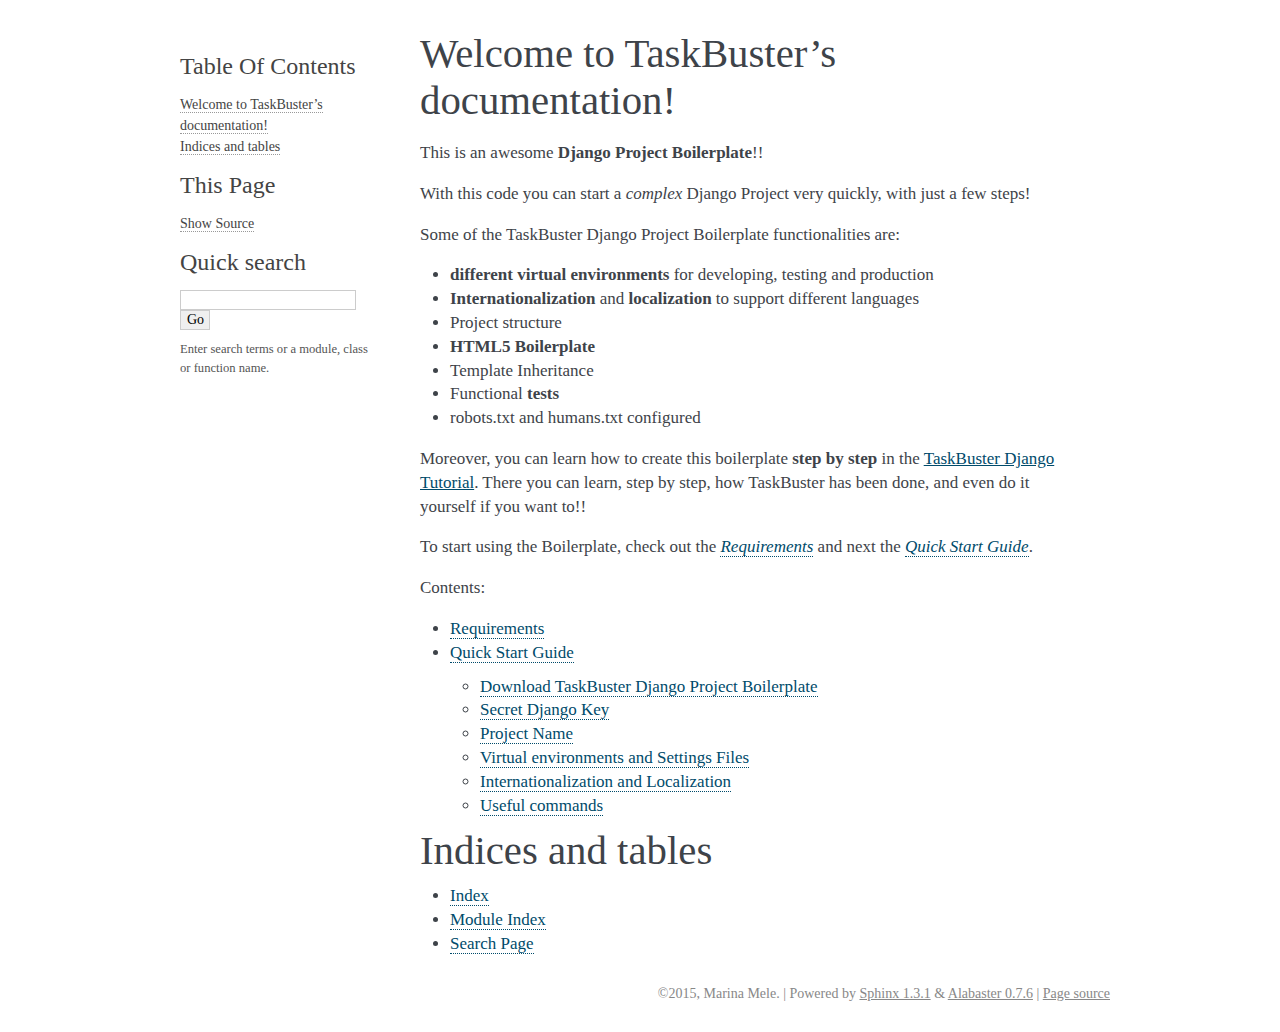
<file: docs/_build/html/index.html>
<!DOCTYPE html PUBLIC "-//W3C//DTD XHTML 1.0 Transitional//EN"
  "http://www.w3.org/TR/xhtml1/DTD/xhtml1-transitional.dtd">


<html xmlns="http://www.w3.org/1999/xhtml">
  <head>
    <meta http-equiv="Content-Type" content="text/html; charset=utf-8" />
    
    <title>Welcome to TaskBuster’s documentation! &mdash; TaskBuster 0.1.0 documentation</title>
    
    <link rel="stylesheet" href="_static/alabaster.css" type="text/css" />
    <link rel="stylesheet" href="_static/pygments.css" type="text/css" />
    
    <script type="text/javascript">
      var DOCUMENTATION_OPTIONS = {
        URL_ROOT:    './',
        VERSION:     '0.1.0',
        COLLAPSE_INDEX: false,
        FILE_SUFFIX: '.html',
        HAS_SOURCE:  true
      };
    </script>
    <script type="text/javascript" src="_static/jquery.js"></script>
    <script type="text/javascript" src="_static/underscore.js"></script>
    <script type="text/javascript" src="_static/doctools.js"></script>
    <link rel="top" title="TaskBuster 0.1.0 documentation" href="#" />
    <link rel="next" title="Requirements" href="requirements.html" />
   
  
  <meta name="viewport" content="width=device-width, initial-scale=0.9, maximum-scale=0.9">

  </head>
  <body role="document">  

    <div class="document">
      <div class="documentwrapper">
        <div class="bodywrapper">
          <div class="body" role="main">
            
  <div class="section" id="welcome-to-taskbuster-s-documentation">
<h1>Welcome to TaskBuster&#8217;s documentation!<a class="headerlink" href="#welcome-to-taskbuster-s-documentation" title="Permalink to this headline">¶</a></h1>
<p>This is an awesome <strong>Django Project Boilerplate</strong>!!</p>
<p>With this code you can start a <em>complex</em> Django Project
very quickly, with just a few steps!</p>
<p>Some of the TaskBuster Django Project Boilerplate functionalities are:</p>
<ul class="simple">
<li><strong>different virtual environments</strong> for developing, testing and production</li>
<li><strong>Internationalization</strong> and <strong>localization</strong> to support different languages</li>
<li>Project structure</li>
<li><strong>HTML5 Boilerplate</strong></li>
<li>Template Inheritance</li>
<li>Functional <strong>tests</strong></li>
<li>robots.txt and humans.txt configured</li>
</ul>
<p>Moreover, you can learn how to create this boilerplate <strong>step by step</strong>
in the <a href="http://marinamele.com/taskbuster-django-tutorial"
target="_blank">TaskBuster Django Tutorial</a>. There you can learn, step by step, how
TaskBuster has been done, and even do it yourself if you want to!!</p>
<p>To start using the Boilerplate, check out the <a class="reference internal" href="requirements.html"><em>Requirements</em></a>
and next the <a class="reference internal" href="quick_start.html"><em>Quick Start Guide</em></a>.</p>
<p>Contents:</p>
<div class="toctree-wrapper compound">
<ul>
<li class="toctree-l1"><a class="reference internal" href="requirements.html">Requirements</a></li>
<li class="toctree-l1"><a class="reference internal" href="quick_start.html">Quick Start Guide</a><ul>
<li class="toctree-l2"><a class="reference internal" href="quick_start.html#download-taskbuster-django-project-boilerplate">Download TaskBuster Django Project Boilerplate</a></li>
<li class="toctree-l2"><a class="reference internal" href="quick_start.html#secret-django-key">Secret Django Key</a></li>
<li class="toctree-l2"><a class="reference internal" href="quick_start.html#project-name">Project Name</a></li>
<li class="toctree-l2"><a class="reference internal" href="quick_start.html#virtual-environments-and-settings-files">Virtual environments and Settings Files</a></li>
<li class="toctree-l2"><a class="reference internal" href="quick_start.html#internationalization-and-localization">Internationalization and Localization</a></li>
<li class="toctree-l2"><a class="reference internal" href="quick_start.html#useful-commands">Useful commands</a></li>
</ul>
</li>
</ul>
</div>
</div>
<div class="section" id="indices-and-tables">
<h1>Indices and tables<a class="headerlink" href="#indices-and-tables" title="Permalink to this headline">¶</a></h1>
<ul class="simple">
<li><a class="reference internal" href="genindex.html"><span>Index</span></a></li>
<li><a class="reference internal" href="py-modindex.html"><span>Module Index</span></a></li>
<li><a class="reference internal" href="search.html"><span>Search Page</span></a></li>
</ul>
</div>


          </div>
        </div>
      </div>
      <div class="sphinxsidebar" role="navigation" aria-label="main navigation">
        <div class="sphinxsidebarwrapper">
  <h3><a href="#">Table Of Contents</a></h3>
  <ul>
<li><a class="reference internal" href="#">Welcome to TaskBuster&#8217;s documentation!</a></li>
<li><a class="reference internal" href="#indices-and-tables">Indices and tables</a></li>
</ul>
<div class="relations">
<h3>Related Topics</h3>
<ul>
  <li><a href="#">Documentation overview</a><ul>
      <li>Next: <a href="requirements.html" title="next chapter">Requirements</a></li>
  </ul></li>
</ul>
</div>
  <div role="note" aria-label="source link">
    <h3>This Page</h3>
    <ul class="this-page-menu">
      <li><a href="_sources/index.txt"
            rel="nofollow">Show Source</a></li>
    </ul>
   </div>
<div id="searchbox" style="display: none" role="search">
  <h3>Quick search</h3>
    <form class="search" action="search.html" method="get">
      <input type="text" name="q" />
      <input type="submit" value="Go" />
      <input type="hidden" name="check_keywords" value="yes" />
      <input type="hidden" name="area" value="default" />
    </form>
    <p class="searchtip" style="font-size: 90%">
    Enter search terms or a module, class or function name.
    </p>
</div>
<script type="text/javascript">$('#searchbox').show(0);</script>
        </div>
      </div>
      <div class="clearer"></div>
    </div>
    <div class="footer">
      &copy;2015, Marina Mele.
      
      |
      Powered by <a href="http://sphinx-doc.org/">Sphinx 1.3.1</a>
      &amp; <a href="https://github.com/bitprophet/alabaster">Alabaster 0.7.6</a>
      
      |
      <a href="_sources/index.txt"
          rel="nofollow">Page source</a>
    </div>

    

    
  </body>
</html>
</file>
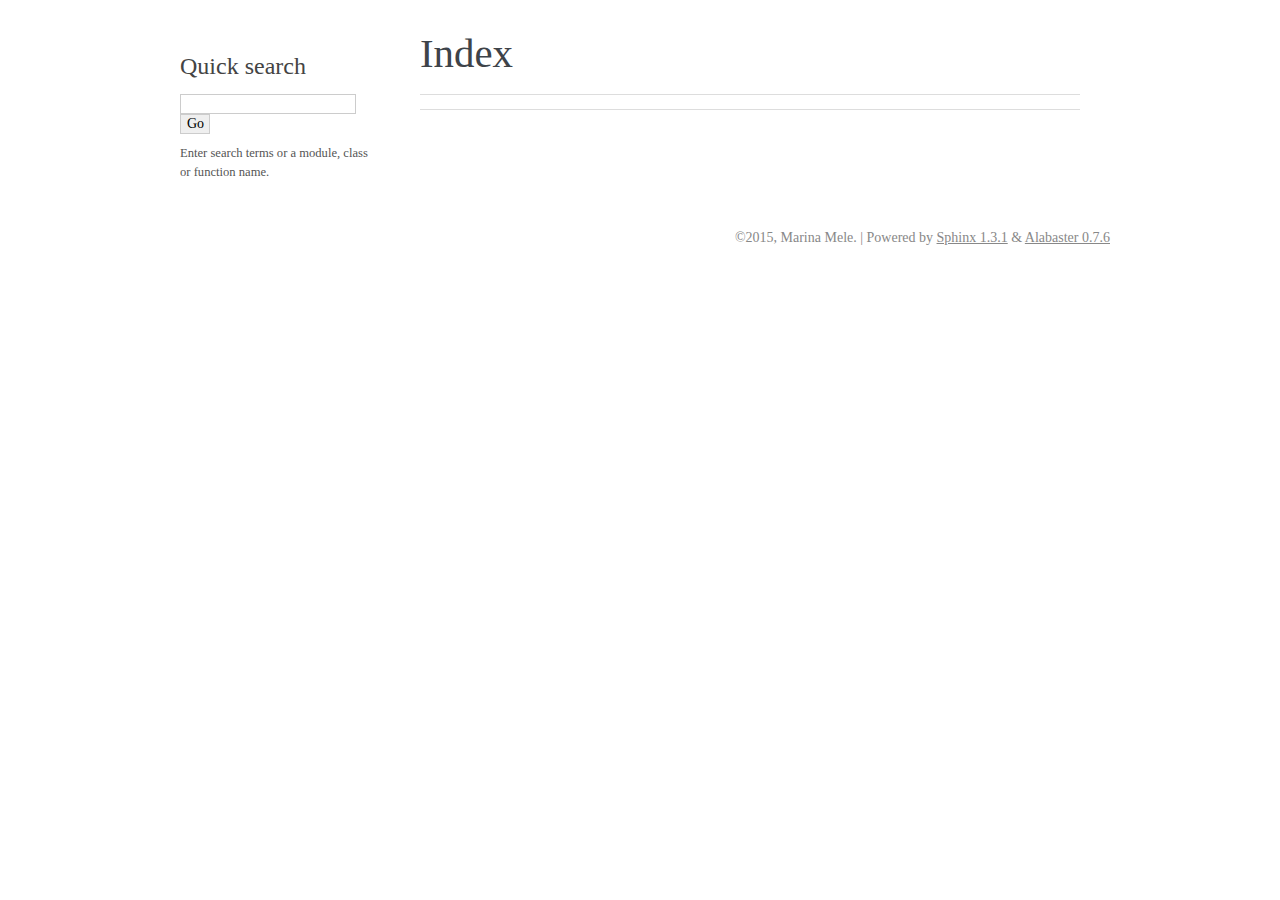
<file: docs/_build/html/genindex.html>
<!DOCTYPE html PUBLIC "-//W3C//DTD XHTML 1.0 Transitional//EN"
  "http://www.w3.org/TR/xhtml1/DTD/xhtml1-transitional.dtd">


<html xmlns="http://www.w3.org/1999/xhtml">
  <head>
    <meta http-equiv="Content-Type" content="text/html; charset=utf-8" />
    
    <title>Index &mdash; TaskBuster 0.1.0 documentation</title>
    
    <link rel="stylesheet" href="_static/alabaster.css" type="text/css" />
    <link rel="stylesheet" href="_static/pygments.css" type="text/css" />
    
    <script type="text/javascript">
      var DOCUMENTATION_OPTIONS = {
        URL_ROOT:    './',
        VERSION:     '0.1.0',
        COLLAPSE_INDEX: false,
        FILE_SUFFIX: '.html',
        HAS_SOURCE:  true
      };
    </script>
    <script type="text/javascript" src="_static/jquery.js"></script>
    <script type="text/javascript" src="_static/underscore.js"></script>
    <script type="text/javascript" src="_static/doctools.js"></script>
    <link rel="top" title="TaskBuster 0.1.0 documentation" href="index.html" />
   
  
  <meta name="viewport" content="width=device-width, initial-scale=0.9, maximum-scale=0.9">

  </head>
  <body role="document">  

    <div class="document">
      <div class="documentwrapper">
        <div class="bodywrapper">
          <div class="body" role="main">
            

<h1 id="index">Index</h1>

<div class="genindex-jumpbox">
 
</div>


          </div>
        </div>
      </div>
      <div class="sphinxsidebar" role="navigation" aria-label="main navigation">
        <div class="sphinxsidebarwrapper">

   <div class="relations">
<h3>Related Topics</h3>
<ul>
  <li><a href="index.html">Documentation overview</a><ul>
  </ul></li>
</ul>
</div>

<div id="searchbox" style="display: none" role="search">
  <h3>Quick search</h3>
    <form class="search" action="search.html" method="get">
      <input type="text" name="q" />
      <input type="submit" value="Go" />
      <input type="hidden" name="check_keywords" value="yes" />
      <input type="hidden" name="area" value="default" />
    </form>
    <p class="searchtip" style="font-size: 90%">
    Enter search terms or a module, class or function name.
    </p>
</div>
<script type="text/javascript">$('#searchbox').show(0);</script>
        </div>
      </div>
      <div class="clearer"></div>
    </div>
    <div class="footer">
      &copy;2015, Marina Mele.
      
      |
      Powered by <a href="http://sphinx-doc.org/">Sphinx 1.3.1</a>
      &amp; <a href="https://github.com/bitprophet/alabaster">Alabaster 0.7.6</a>
      
    </div>

    

    
  </body>
</html>
</file>
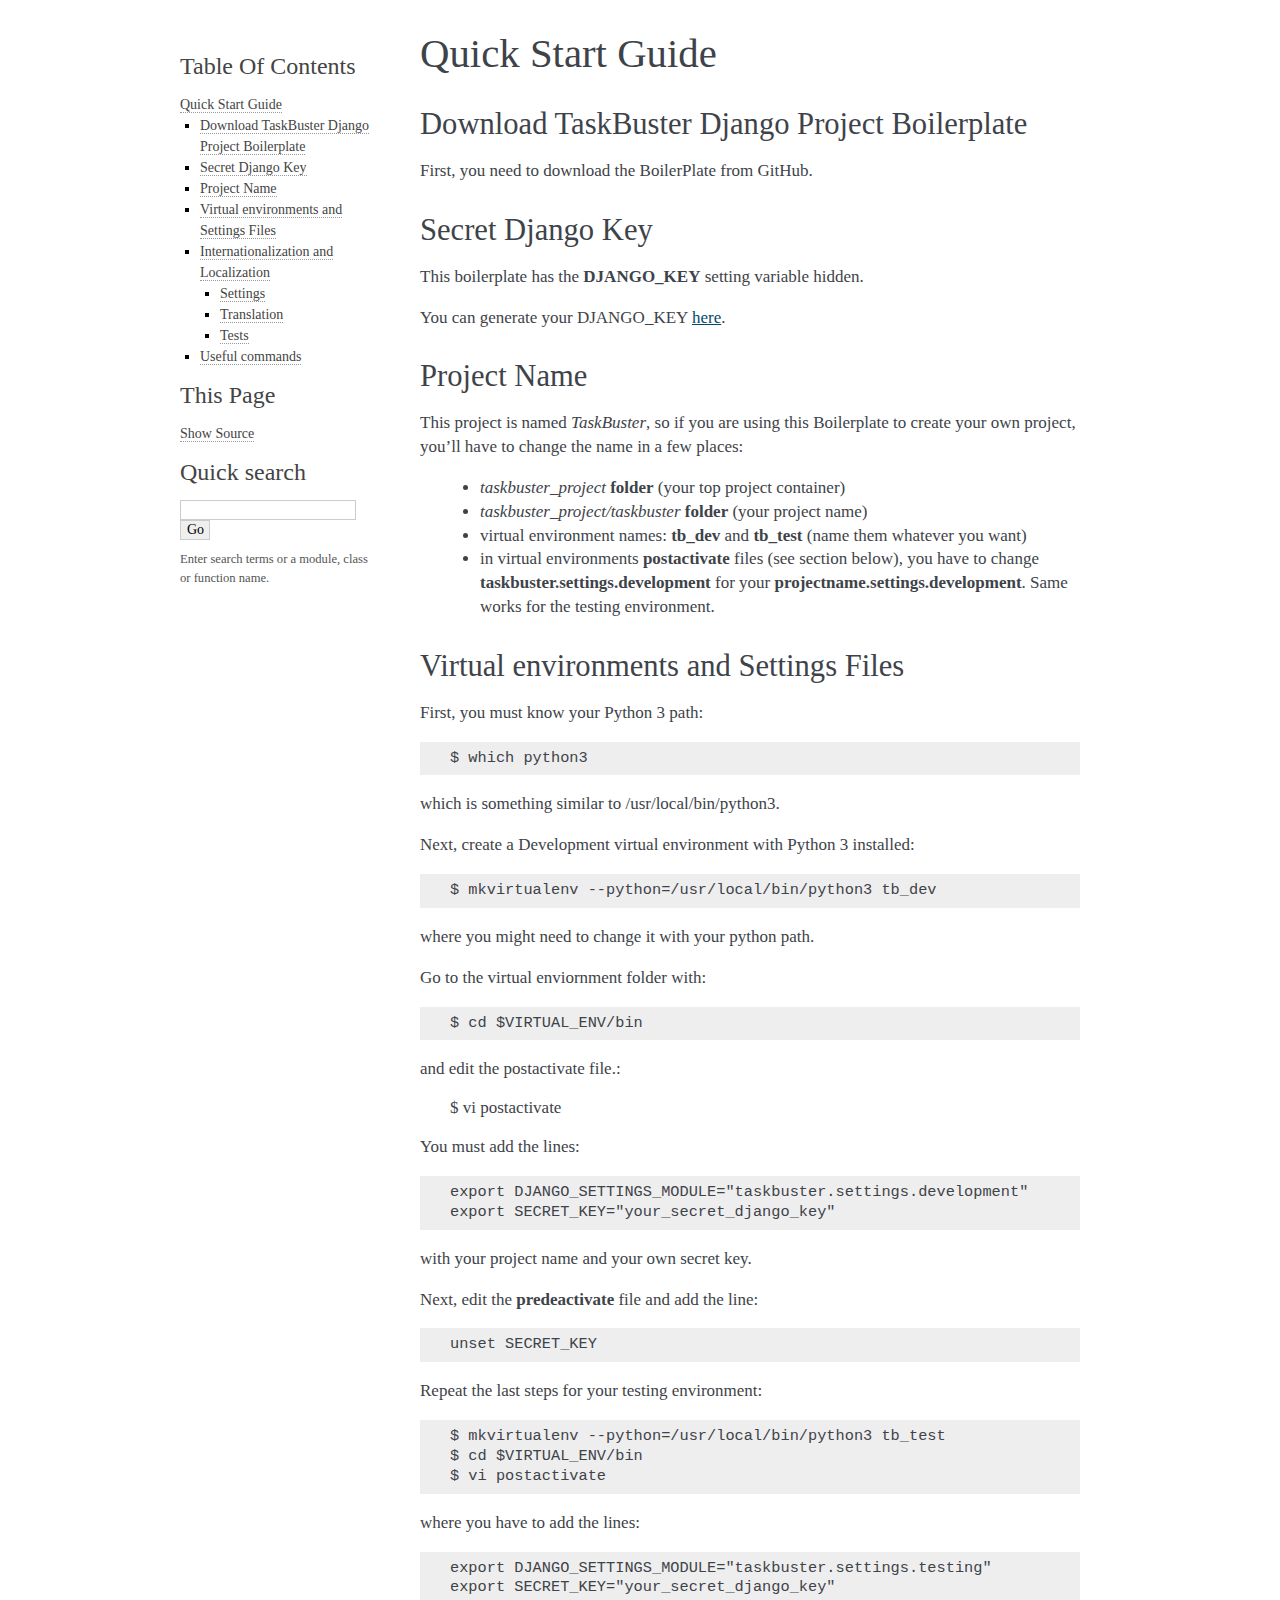
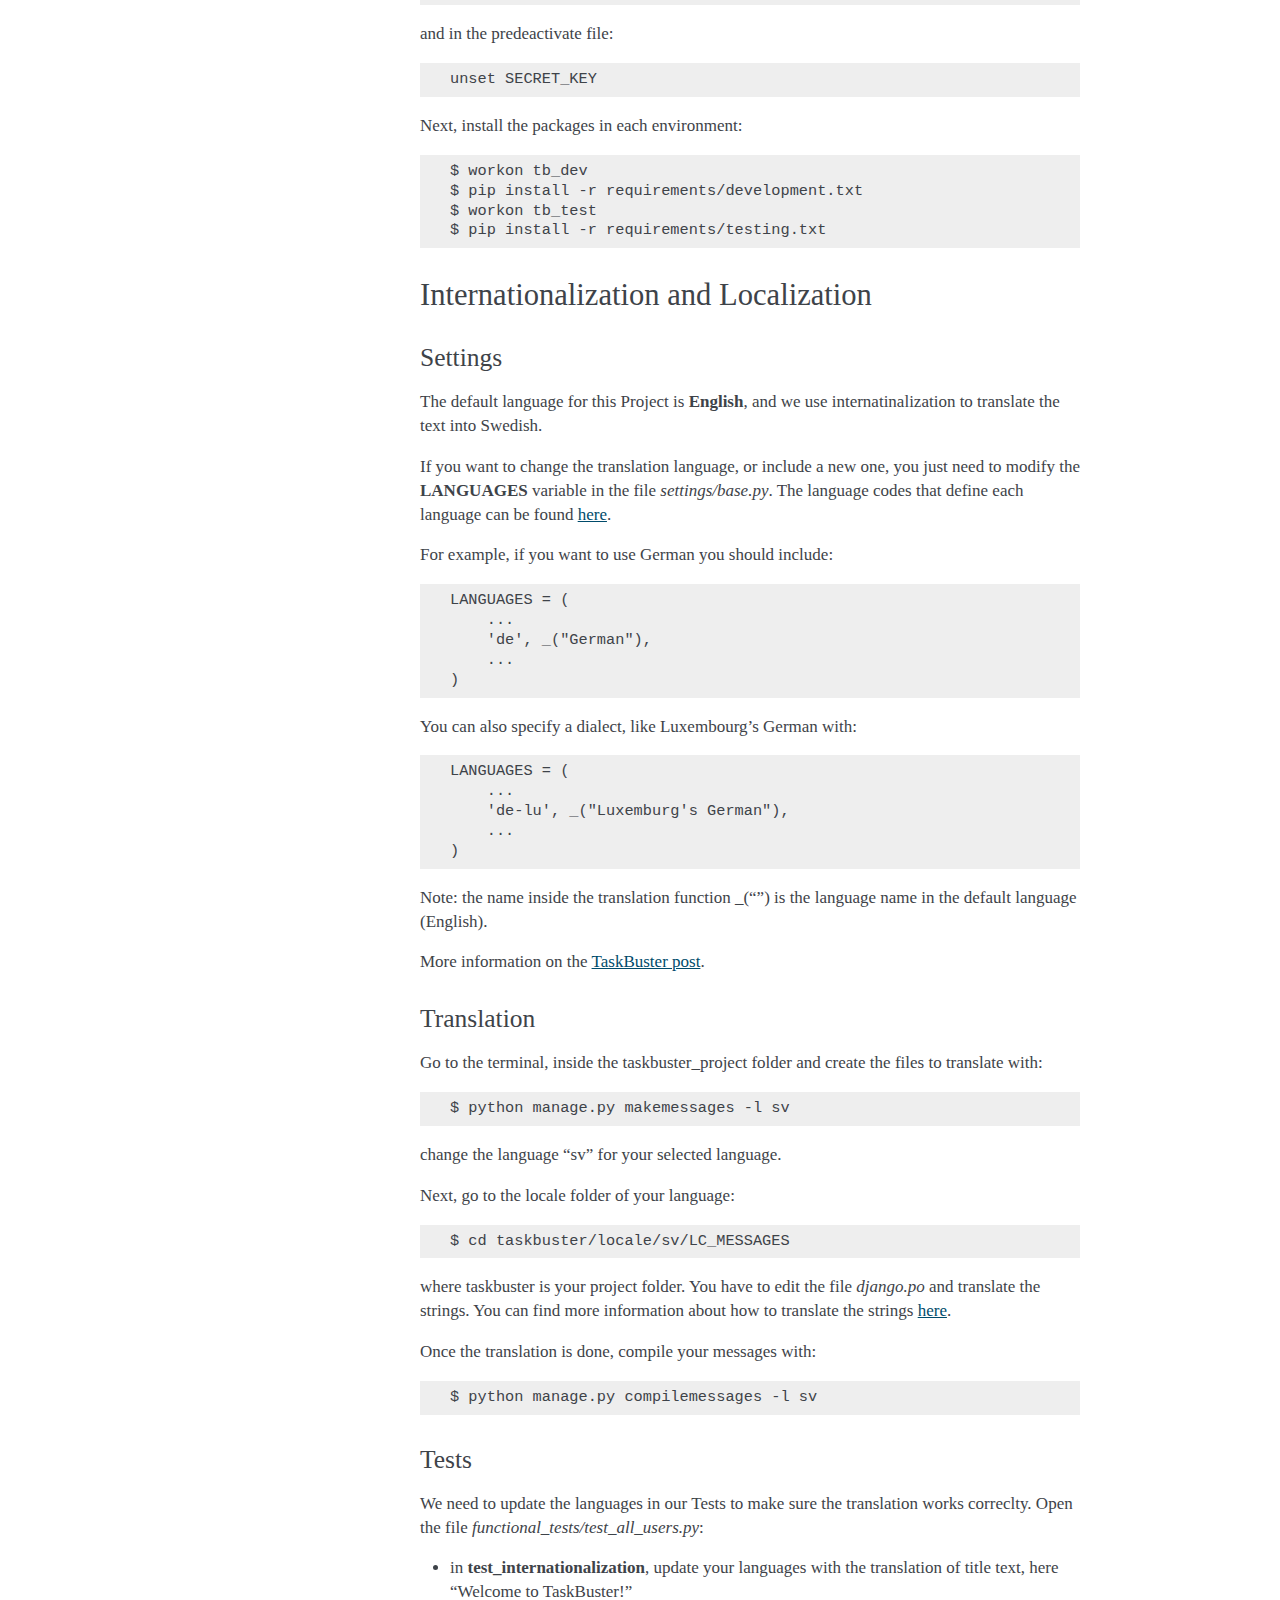
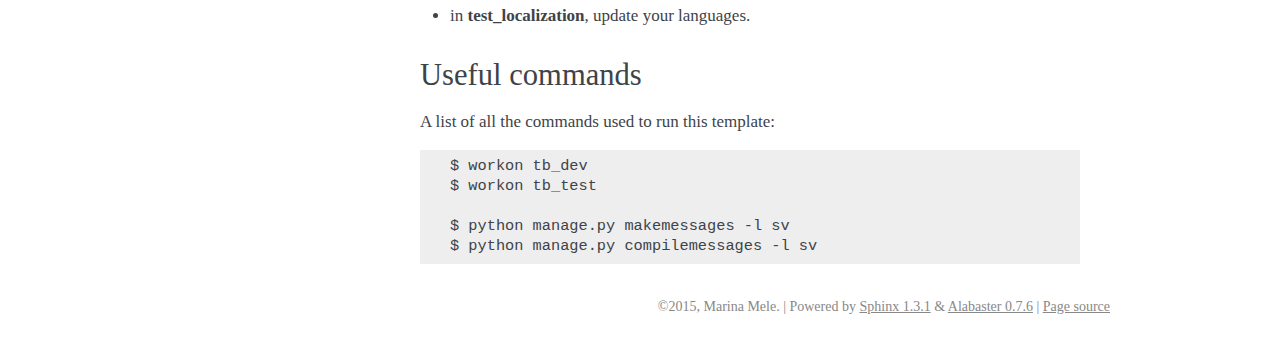
<file: docs/_build/html/quick_start.html>
<!DOCTYPE html PUBLIC "-//W3C//DTD XHTML 1.0 Transitional//EN"
  "http://www.w3.org/TR/xhtml1/DTD/xhtml1-transitional.dtd">


<html xmlns="http://www.w3.org/1999/xhtml">
  <head>
    <meta http-equiv="Content-Type" content="text/html; charset=utf-8" />
    
    <title>Quick Start Guide &mdash; TaskBuster 0.1.0 documentation</title>
    
    <link rel="stylesheet" href="_static/alabaster.css" type="text/css" />
    <link rel="stylesheet" href="_static/pygments.css" type="text/css" />
    
    <script type="text/javascript">
      var DOCUMENTATION_OPTIONS = {
        URL_ROOT:    './',
        VERSION:     '0.1.0',
        COLLAPSE_INDEX: false,
        FILE_SUFFIX: '.html',
        HAS_SOURCE:  true
      };
    </script>
    <script type="text/javascript" src="_static/jquery.js"></script>
    <script type="text/javascript" src="_static/underscore.js"></script>
    <script type="text/javascript" src="_static/doctools.js"></script>
    <link rel="top" title="TaskBuster 0.1.0 documentation" href="index.html" />
    <link rel="prev" title="Requirements" href="requirements.html" />
   
  
  <meta name="viewport" content="width=device-width, initial-scale=0.9, maximum-scale=0.9">

  </head>
  <body role="document">  

    <div class="document">
      <div class="documentwrapper">
        <div class="bodywrapper">
          <div class="body" role="main">
            
  <div class="section" id="quick-start-guide">
<h1>Quick Start Guide<a class="headerlink" href="#quick-start-guide" title="Permalink to this headline">¶</a></h1>
<div class="section" id="download-taskbuster-django-project-boilerplate">
<h2>Download TaskBuster Django Project Boilerplate<a class="headerlink" href="#download-taskbuster-django-project-boilerplate" title="Permalink to this headline">¶</a></h2>
<p>First, you need to download the BoilerPlate from GitHub.</p>
</div>
<div class="section" id="secret-django-key">
<h2>Secret Django Key<a class="headerlink" href="#secret-django-key" title="Permalink to this headline">¶</a></h2>
<p>This boilerplate has the <strong>DJANGO_KEY</strong> setting variable hidden.</p>
<p>You can generate your DJANGO_KEY <a href="http://www.miniwebtool.com/django-secret-key-generator"
target="_blank">here</a>.</p>
</div>
<div class="section" id="project-name">
<h2>Project Name<a class="headerlink" href="#project-name" title="Permalink to this headline">¶</a></h2>
<p>This project is named <em>TaskBuster</em>, so if you are using this
Boilerplate to create your own project, you&#8217;ll have to change
the name in a few places:</p>
<blockquote>
<div><ul class="simple">
<li><em>taskbuster_project</em> <strong>folder</strong> (your top project container)</li>
<li><em>taskbuster_project/taskbuster</em> <strong>folder</strong> (your project name)</li>
<li>virtual environment names: <strong>tb_dev</strong> and <strong>tb_test</strong> (name them whatever you want)</li>
<li>in virtual environments <strong>postactivate</strong> files (see section below), you have to change <strong>taskbuster.settings.development</strong> for your <strong>projectname.settings.development</strong>. Same works for the testing environment.</li>
</ul>
</div></blockquote>
</div>
<div class="section" id="virtual-environments-and-settings-files">
<h2>Virtual environments and Settings Files<a class="headerlink" href="#virtual-environments-and-settings-files" title="Permalink to this headline">¶</a></h2>
<p>First, you must know your Python 3 path:</p>
<div class="highlight-python"><div class="highlight"><pre>$ which python3
</pre></div>
</div>
<p>which is something similar to /usr/local/bin/python3.</p>
<p>Next, create a Development virtual environment with Python 3 installed:</p>
<div class="highlight-python"><div class="highlight"><pre>$ mkvirtualenv --python=/usr/local/bin/python3 tb_dev
</pre></div>
</div>
<p>where you might need to change it with your python path.</p>
<p>Go to the virtual enviornment folder with:</p>
<div class="highlight-python"><div class="highlight"><pre>$ cd $VIRTUAL_ENV/bin
</pre></div>
</div>
<p>and edit the postactivate file.:</p>
<blockquote>
<div>$ vi postactivate</div></blockquote>
<p>You must add the lines:</p>
<div class="highlight-python"><div class="highlight"><pre>export DJANGO_SETTINGS_MODULE=&quot;taskbuster.settings.development&quot;
export SECRET_KEY=&quot;your_secret_django_key&quot;
</pre></div>
</div>
<p>with your project name and your own secret key.</p>
<p>Next, edit the <strong>predeactivate</strong> file and add the line:</p>
<div class="highlight-python"><div class="highlight"><pre>unset SECRET_KEY
</pre></div>
</div>
<p>Repeat the last steps for your testing environment:</p>
<div class="highlight-python"><div class="highlight"><pre>$ mkvirtualenv --python=/usr/local/bin/python3 tb_test
$ cd $VIRTUAL_ENV/bin
$ vi postactivate
</pre></div>
</div>
<p>where you have to add the lines:</p>
<div class="highlight-python"><div class="highlight"><pre>export DJANGO_SETTINGS_MODULE=&quot;taskbuster.settings.testing&quot;
export SECRET_KEY=&quot;your_secret_django_key&quot;
</pre></div>
</div>
<p>and in the predeactivate file:</p>
<div class="highlight-python"><div class="highlight"><pre>unset SECRET_KEY
</pre></div>
</div>
<p>Next, install the packages in each environment:</p>
<div class="highlight-python"><div class="highlight"><pre>$ workon tb_dev
$ pip install -r requirements/development.txt
$ workon tb_test
$ pip install -r requirements/testing.txt
</pre></div>
</div>
</div>
<div class="section" id="internationalization-and-localization">
<h2>Internationalization and Localization<a class="headerlink" href="#internationalization-and-localization" title="Permalink to this headline">¶</a></h2>
<div class="section" id="settings">
<h3>Settings<a class="headerlink" href="#settings" title="Permalink to this headline">¶</a></h3>
<p>The default language for this Project is <strong>English</strong>, and we use internatinalization to translate the text into Swedish.</p>
<p>If you want to change the translation language, or include a new one, you just need to modify the <strong>LANGUAGES</strong> variable in the file <em>settings/base.py</em>. The language codes that define each language can be found <a href="http://msdn.microsoft.com/en-us/library/ms533052(v=vs.85).aspx" target="_blank">here</a>.</p>
<p>For example, if you want to use German you should include:</p>
<div class="highlight-python"><div class="highlight"><pre>LANGUAGES = (
    ...
    &#39;de&#39;, _(&quot;German&quot;),
    ...
)
</pre></div>
</div>
<p>You can also specify a dialect, like Luxembourg&#8217;s German with:</p>
<div class="highlight-python"><div class="highlight"><pre>LANGUAGES = (
    ...
    &#39;de-lu&#39;, _(&quot;Luxemburg&#39;s German&quot;),
    ...
)
</pre></div>
</div>
<p>Note: the name inside the translation function _(&#8220;&#8221;) is the language name in the default language (English).</p>
<p>More information on the <a href="http://marinamele.com/taskbuster-django-tutorial/internationalization-localization-languages-time-zones" target="_blank">TaskBuster post</a>.</p>
</div>
<div class="section" id="translation">
<h3>Translation<a class="headerlink" href="#translation" title="Permalink to this headline">¶</a></h3>
<p>Go to the terminal, inside the taskbuster_project folder and create the files to translate with:</p>
<div class="highlight-python"><div class="highlight"><pre>$ python manage.py makemessages -l sv
</pre></div>
</div>
<p>change the language &#8220;sv&#8221; for your selected language.</p>
<p>Next, go to the locale folder of your language:</p>
<div class="highlight-python"><div class="highlight"><pre>$ cd taskbuster/locale/sv/LC_MESSAGES
</pre></div>
</div>
<p>where taskbuster is your project folder. You have to edit the file <em>django.po</em> and translate the strings. You can find more information about how to translate the strings <a href="http://marinamele.com/taskbuster-django-tutorial/internationalization-localization-languages-time-zones#inter-translation" target="_blank">here</a>.</p>
<p>Once the translation is done, compile your messages with:</p>
<div class="highlight-python"><div class="highlight"><pre>$ python manage.py compilemessages -l sv
</pre></div>
</div>
</div>
<div class="section" id="tests">
<h3>Tests<a class="headerlink" href="#tests" title="Permalink to this headline">¶</a></h3>
<p>We need to update the languages in our Tests to make sure the translation works correclty. Open the file <em>functional_tests/test_all_users.py</em>:</p>
<ul class="simple">
<li>in <strong>test_internationalization</strong>, update your languages with the translation of title text, here &#8220;Welcome to TaskBuster!&#8221;</li>
<li>in <strong>test_localization</strong>, update your languages.</li>
</ul>
</div>
</div>
<div class="section" id="useful-commands">
<h2>Useful commands<a class="headerlink" href="#useful-commands" title="Permalink to this headline">¶</a></h2>
<p>A list of all the commands used to run this template:</p>
<div class="highlight-python"><div class="highlight"><pre>$ workon tb_dev
$ workon tb_test

$ python manage.py makemessages -l sv
$ python manage.py compilemessages -l sv
</pre></div>
</div>
</div>
</div>


          </div>
        </div>
      </div>
      <div class="sphinxsidebar" role="navigation" aria-label="main navigation">
        <div class="sphinxsidebarwrapper">
  <h3><a href="index.html">Table Of Contents</a></h3>
  <ul>
<li><a class="reference internal" href="#">Quick Start Guide</a><ul>
<li><a class="reference internal" href="#download-taskbuster-django-project-boilerplate">Download TaskBuster Django Project Boilerplate</a></li>
<li><a class="reference internal" href="#secret-django-key">Secret Django Key</a></li>
<li><a class="reference internal" href="#project-name">Project Name</a></li>
<li><a class="reference internal" href="#virtual-environments-and-settings-files">Virtual environments and Settings Files</a></li>
<li><a class="reference internal" href="#internationalization-and-localization">Internationalization and Localization</a><ul>
<li><a class="reference internal" href="#settings">Settings</a></li>
<li><a class="reference internal" href="#translation">Translation</a></li>
<li><a class="reference internal" href="#tests">Tests</a></li>
</ul>
</li>
<li><a class="reference internal" href="#useful-commands">Useful commands</a></li>
</ul>
</li>
</ul>
<div class="relations">
<h3>Related Topics</h3>
<ul>
  <li><a href="index.html">Documentation overview</a><ul>
      <li>Previous: <a href="requirements.html" title="previous chapter">Requirements</a></li>
  </ul></li>
</ul>
</div>
  <div role="note" aria-label="source link">
    <h3>This Page</h3>
    <ul class="this-page-menu">
      <li><a href="_sources/quick_start.txt"
            rel="nofollow">Show Source</a></li>
    </ul>
   </div>
<div id="searchbox" style="display: none" role="search">
  <h3>Quick search</h3>
    <form class="search" action="search.html" method="get">
      <input type="text" name="q" />
      <input type="submit" value="Go" />
      <input type="hidden" name="check_keywords" value="yes" />
      <input type="hidden" name="area" value="default" />
    </form>
    <p class="searchtip" style="font-size: 90%">
    Enter search terms or a module, class or function name.
    </p>
</div>
<script type="text/javascript">$('#searchbox').show(0);</script>
        </div>
      </div>
      <div class="clearer"></div>
    </div>
    <div class="footer">
      &copy;2015, Marina Mele.
      
      |
      Powered by <a href="http://sphinx-doc.org/">Sphinx 1.3.1</a>
      &amp; <a href="https://github.com/bitprophet/alabaster">Alabaster 0.7.6</a>
      
      |
      <a href="_sources/quick_start.txt"
          rel="nofollow">Page source</a>
    </div>

    

    
  </body>
</html>
</file>
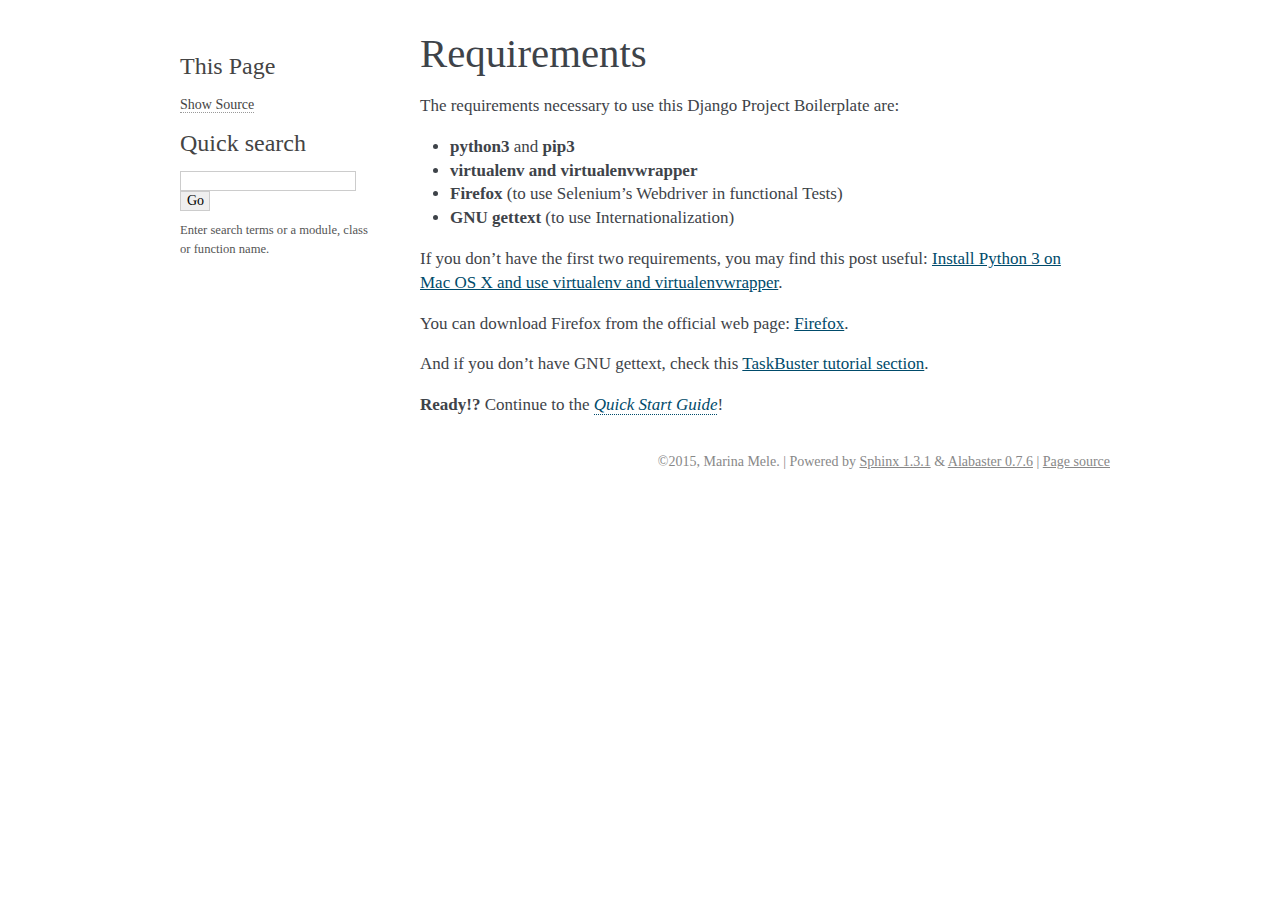
<file: docs/_build/html/requirements.html>
<!DOCTYPE html PUBLIC "-//W3C//DTD XHTML 1.0 Transitional//EN"
  "http://www.w3.org/TR/xhtml1/DTD/xhtml1-transitional.dtd">


<html xmlns="http://www.w3.org/1999/xhtml">
  <head>
    <meta http-equiv="Content-Type" content="text/html; charset=utf-8" />
    
    <title>Requirements &mdash; TaskBuster 0.1.0 documentation</title>
    
    <link rel="stylesheet" href="_static/alabaster.css" type="text/css" />
    <link rel="stylesheet" href="_static/pygments.css" type="text/css" />
    
    <script type="text/javascript">
      var DOCUMENTATION_OPTIONS = {
        URL_ROOT:    './',
        VERSION:     '0.1.0',
        COLLAPSE_INDEX: false,
        FILE_SUFFIX: '.html',
        HAS_SOURCE:  true
      };
    </script>
    <script type="text/javascript" src="_static/jquery.js"></script>
    <script type="text/javascript" src="_static/underscore.js"></script>
    <script type="text/javascript" src="_static/doctools.js"></script>
    <link rel="top" title="TaskBuster 0.1.0 documentation" href="index.html" />
    <link rel="next" title="Quick Start Guide" href="quick_start.html" />
    <link rel="prev" title="Welcome to TaskBuster’s documentation!" href="index.html" />
   
  
  <meta name="viewport" content="width=device-width, initial-scale=0.9, maximum-scale=0.9">

  </head>
  <body role="document">  

    <div class="document">
      <div class="documentwrapper">
        <div class="bodywrapper">
          <div class="body" role="main">
            
  <div class="section" id="requirements">
<h1>Requirements<a class="headerlink" href="#requirements" title="Permalink to this headline">¶</a></h1>
<p>The requirements necessary to use this Django Project Boilerplate are:</p>
<ul class="simple">
<li><strong>python3</strong> and <strong>pip3</strong></li>
<li><strong>virtualenv and virtualenvwrapper</strong></li>
<li><strong>Firefox</strong> (to use Selenium&#8217;s Webdriver in functional Tests)</li>
<li><strong>GNU gettext</strong> (to use Internationalization)</li>
</ul>
<p>If you don&#8217;t have the first two requirements, you may find this
post useful: <a href="http://www.marinamele.com/2014/07/install-python3-on-mac-os-x-and-use-virtualenv-and-virtualenvwrapper.html" target="_blank">Install Python 3 on Mac OS X and use virtualenv and virtualenvwrapper</a>.</p>
<p>You can download Firefox from the official web page: <a href="https://www.mozilla.org" target="_blank">Firefox</a>.</p>
<p>And if you don&#8217;t have GNU gettext, check this <a href="http://marinamele.com/taskbuster-django-tutorial/internationalization-localization-languages-time-zones" target="_blank">TaskBuster tutorial section</a>.</p>
<p><strong>Ready!?</strong> Continue to the <a class="reference internal" href="quick_start.html"><em>Quick Start Guide</em></a>!</p>
</div>


          </div>
        </div>
      </div>
      <div class="sphinxsidebar" role="navigation" aria-label="main navigation">
        <div class="sphinxsidebarwrapper"><div class="relations">
<h3>Related Topics</h3>
<ul>
  <li><a href="index.html">Documentation overview</a><ul>
      <li>Previous: <a href="index.html" title="previous chapter">Welcome to TaskBuster&#8217;s documentation!</a></li>
      <li>Next: <a href="quick_start.html" title="next chapter">Quick Start Guide</a></li>
  </ul></li>
</ul>
</div>
  <div role="note" aria-label="source link">
    <h3>This Page</h3>
    <ul class="this-page-menu">
      <li><a href="_sources/requirements.txt"
            rel="nofollow">Show Source</a></li>
    </ul>
   </div>
<div id="searchbox" style="display: none" role="search">
  <h3>Quick search</h3>
    <form class="search" action="search.html" method="get">
      <input type="text" name="q" />
      <input type="submit" value="Go" />
      <input type="hidden" name="check_keywords" value="yes" />
      <input type="hidden" name="area" value="default" />
    </form>
    <p class="searchtip" style="font-size: 90%">
    Enter search terms or a module, class or function name.
    </p>
</div>
<script type="text/javascript">$('#searchbox').show(0);</script>
        </div>
      </div>
      <div class="clearer"></div>
    </div>
    <div class="footer">
      &copy;2015, Marina Mele.
      
      |
      Powered by <a href="http://sphinx-doc.org/">Sphinx 1.3.1</a>
      &amp; <a href="https://github.com/bitprophet/alabaster">Alabaster 0.7.6</a>
      
      |
      <a href="_sources/requirements.txt"
          rel="nofollow">Page source</a>
    </div>

    

    
  </body>
</html>
</file>
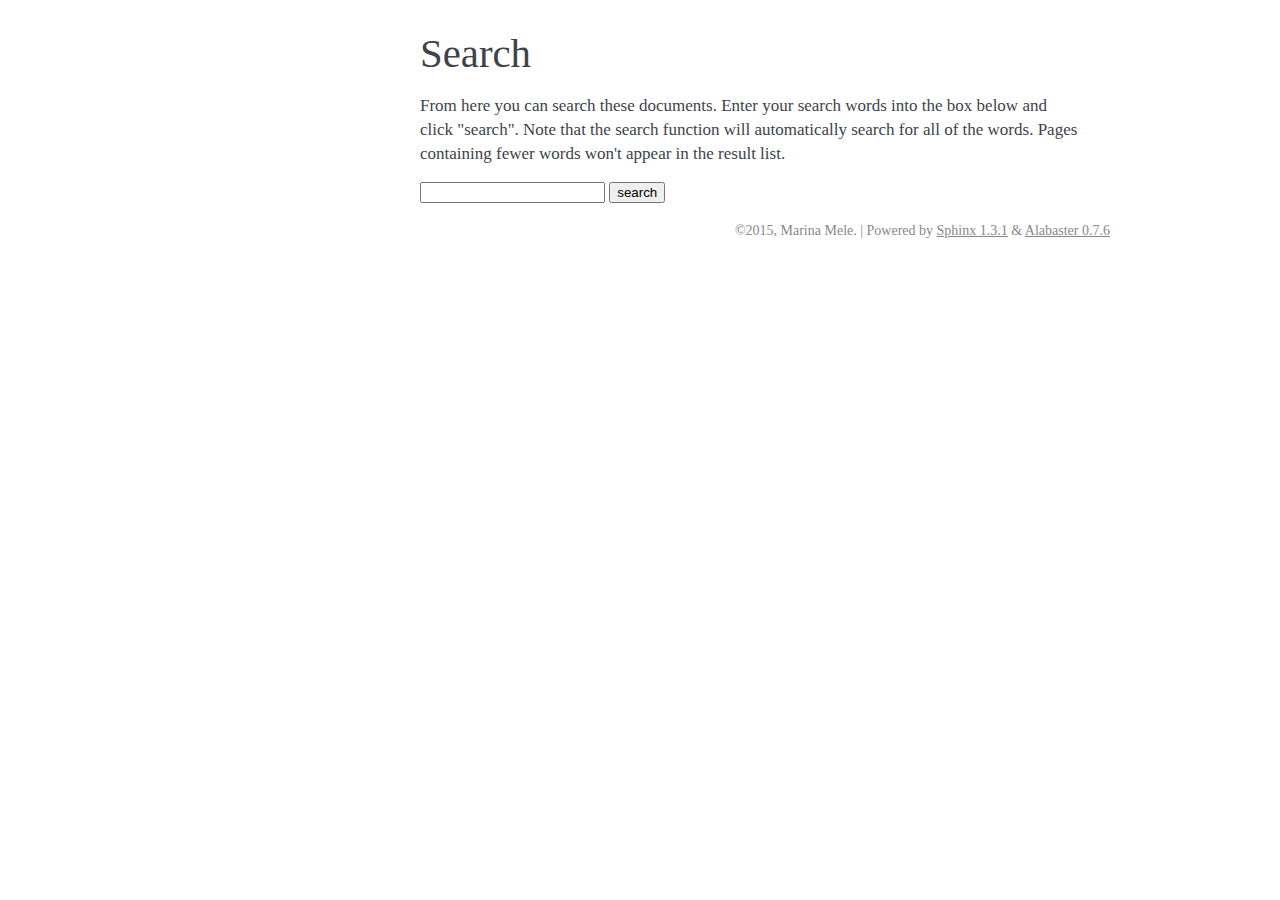
<file: docs/_build/html/search.html>
<!DOCTYPE html PUBLIC "-//W3C//DTD XHTML 1.0 Transitional//EN"
  "http://www.w3.org/TR/xhtml1/DTD/xhtml1-transitional.dtd">


<html xmlns="http://www.w3.org/1999/xhtml">
  <head>
    <meta http-equiv="Content-Type" content="text/html; charset=utf-8" />
    
    <title>Search &mdash; TaskBuster 0.1.0 documentation</title>
    
    <link rel="stylesheet" href="_static/alabaster.css" type="text/css" />
    <link rel="stylesheet" href="_static/pygments.css" type="text/css" />
    
    <script type="text/javascript">
      var DOCUMENTATION_OPTIONS = {
        URL_ROOT:    './',
        VERSION:     '0.1.0',
        COLLAPSE_INDEX: false,
        FILE_SUFFIX: '.html',
        HAS_SOURCE:  true
      };
    </script>
    <script type="text/javascript" src="_static/jquery.js"></script>
    <script type="text/javascript" src="_static/underscore.js"></script>
    <script type="text/javascript" src="_static/doctools.js"></script>
    <script type="text/javascript" src="_static/searchtools.js"></script>
    <link rel="top" title="TaskBuster 0.1.0 documentation" href="index.html" />
  <script type="text/javascript">
    jQuery(function() { Search.loadIndex("searchindex.js"); });
  </script>
  
  <script type="text/javascript" id="searchindexloader"></script>
  
   
  
  <meta name="viewport" content="width=device-width, initial-scale=0.9, maximum-scale=0.9">


  </head>
  <body role="document">  

    <div class="document">
      <div class="documentwrapper">
        <div class="bodywrapper">
          <div class="body" role="main">
            
  <h1 id="search-documentation">Search</h1>
  <div id="fallback" class="admonition warning">
  <script type="text/javascript">$('#fallback').hide();</script>
  <p>
    Please activate JavaScript to enable the search
    functionality.
  </p>
  </div>
  <p>
    From here you can search these documents. Enter your search
    words into the box below and click "search". Note that the search
    function will automatically search for all of the words. Pages
    containing fewer words won't appear in the result list.
  </p>
  <form action="" method="get">
    <input type="text" name="q" value="" />
    <input type="submit" value="search" />
    <span id="search-progress" style="padding-left: 10px"></span>
  </form>
  
  <div id="search-results">
  
  </div>

          </div>
        </div>
      </div>
      <div class="sphinxsidebar" role="navigation" aria-label="main navigation">
        <div class="sphinxsidebarwrapper"><div class="relations">
<h3>Related Topics</h3>
<ul>
  <li><a href="index.html">Documentation overview</a><ul>
  </ul></li>
</ul>
</div>
        </div>
      </div>
      <div class="clearer"></div>
    </div>
    <div class="footer">
      &copy;2015, Marina Mele.
      
      |
      Powered by <a href="http://sphinx-doc.org/">Sphinx 1.3.1</a>
      &amp; <a href="https://github.com/bitprophet/alabaster">Alabaster 0.7.6</a>
      
    </div>

    

    
  </body>
</html>
</file>
<file: docs/_build/html/_static/alabaster.css>
@import url("basic.css");

/* -- page layout ----------------------------------------------------------- */

body {
    font-family: 'goudy old style', 'minion pro', 'bell mt', Georgia, 'Hiragino Mincho Pro', serif;
    font-size: 17px;
    background-color: white;
    color: #000;
    margin: 0;
    padding: 0;
}

div.document {
    width: 940px;
    margin: 30px auto 0 auto;
}

div.documentwrapper {
    float: left;
    width: 100%;
}

div.bodywrapper {
    margin: 0 0 0 220px;
}

div.sphinxsidebar {
    width: 220px;
}

hr {
    border: 1px solid #B1B4B6;
}

div.body {
    background-color: #ffffff;
    color: #3E4349;
    padding: 0 30px 0 30px;
}

div.footer {
    width: 940px;
    margin: 20px auto 30px auto;
    font-size: 14px;
    color: #888;
    text-align: right;
}

div.footer a {
    color: #888;
}


div.relations {
    display: none;
}


div.sphinxsidebar a {
    color: #444;
    text-decoration: none;
    border-bottom: 1px dotted #999;
}

div.sphinxsidebar a:hover {
    border-bottom: 1px solid #999;
}

div.sphinxsidebar {
    font-size: 14px;
    line-height: 1.5;
}

div.sphinxsidebarwrapper {
    padding: 18px 10px;
}

div.sphinxsidebarwrapper p.logo {
    padding: 0;
    margin: -10px 0 0 0px;
    text-align: center;
}

div.sphinxsidebarwrapper h1.logo {
    margin-top: -10px;
    text-align: center;
    margin-bottom: 5px;
    text-align: left;
}

div.sphinxsidebarwrapper h1.logo-name {
    margin-top: 0px;
}

div.sphinxsidebarwrapper p.blurb {
    margin-top: 0;
    font-style: normal;
}

div.sphinxsidebar h3,
div.sphinxsidebar h4 {
    font-family: 'Garamond', 'Georgia', serif;
    color: #444;
    font-size: 24px;
    font-weight: normal;
    margin: 0 0 5px 0;
    padding: 0;
}

div.sphinxsidebar h4 {
    font-size: 20px;
}

div.sphinxsidebar h3 a {
    color: #444;
}

div.sphinxsidebar p.logo a,
div.sphinxsidebar h3 a,
div.sphinxsidebar p.logo a:hover,
div.sphinxsidebar h3 a:hover {
    border: none;
}

div.sphinxsidebar p {
    color: #555;
    margin: 10px 0;
}

div.sphinxsidebar ul {
    margin: 10px 0;
    padding: 0;
    color: #000;
}

div.sphinxsidebar ul li.toctree-l1 > a {
    font-size: 120%;
}

div.sphinxsidebar ul li.toctree-l2 > a {
    font-size: 110%;
}

div.sphinxsidebar input {
    border: 1px solid #CCC;
    font-family: 'goudy old style', 'minion pro', 'bell mt', Georgia, 'Hiragino Mincho Pro', serif;
    font-size: 1em;
}

div.sphinxsidebar hr {
    border: none;
    height: 1px;
    color: #999;
    background: #999;

    text-align: left;
    margin-left: 0;
    width: 50%;
}

/* -- body styles ----------------------------------------------------------- */

a {
    color: #004B6B;
    text-decoration: underline;
}

a:hover {
    color: #6D4100;
    text-decoration: underline;
}

div.body h1,
div.body h2,
div.body h3,
div.body h4,
div.body h5,
div.body h6 {
    font-family: 'Garamond', 'Georgia', serif;
    font-weight: normal;
    margin: 30px 0px 10px 0px;
    padding: 0;
}

div.body h1 { margin-top: 0; padding-top: 0; font-size: 240%; }
div.body h2 { font-size: 180%; }
div.body h3 { font-size: 150%; }
div.body h4 { font-size: 130%; }
div.body h5 { font-size: 100%; }
div.body h6 { font-size: 100%; }

a.headerlink {
    color: #DDD;
    padding: 0 4px;
    text-decoration: none;
}

a.headerlink:hover {
    color: #444;
    background: #EAEAEA;
}

div.body p, div.body dd, div.body li {
    line-height: 1.4em;
}

div.admonition {
    margin: 20px 0px;
    padding: 10px 30px;
    background-color: #FCC;
    border: 1px solid #FAA;
}

div.admonition tt.xref, div.admonition a tt {
    border-bottom: 1px solid #fafafa;
}

dd div.admonition {
    margin-left: -60px;
    padding-left: 60px;
}

div.admonition p.admonition-title {
    font-family: 'Garamond', 'Georgia', serif;
    font-weight: normal;
    font-size: 24px;
    margin: 0 0 10px 0;
    padding: 0;
    line-height: 1;
}

div.admonition p.last {
    margin-bottom: 0;
}

div.highlight {
    background-color: white;
}

dt:target, .highlight {
    background: #FAF3E8;
}

div.note {
    background-color: #EEE;
    border: 1px solid #CCC;
}

div.seealso {
    background-color: #EEE;
    border: 1px solid #CCC;
}

div.topic {
    background-color: #eee;
}

p.admonition-title {
    display: inline;
}

p.admonition-title:after {
    content: ":";
}

pre, tt, code {
    font-family: 'Consolas', 'Menlo', 'Deja Vu Sans Mono', 'Bitstream Vera Sans Mono', monospace;
    font-size: 0.9em;
}

.hll {
    background-color: #FFC;
    margin: 0 -12px;
    padding: 0 12px;
    display: block;
}

img.screenshot {
}

tt.descname, tt.descclassname, code.descname, code.descclassname {
    font-size: 0.95em;
}

tt.descname, code.descname {
    padding-right: 0.08em;
}

img.screenshot {
    -moz-box-shadow: 2px 2px 4px #eee;
    -webkit-box-shadow: 2px 2px 4px #eee;
    box-shadow: 2px 2px 4px #eee;
}

table.docutils {
    border: 1px solid #888;
    -moz-box-shadow: 2px 2px 4px #eee;
    -webkit-box-shadow: 2px 2px 4px #eee;
    box-shadow: 2px 2px 4px #eee;
}

table.docutils td, table.docutils th {
    border: 1px solid #888;
    padding: 0.25em 0.7em;
}

table.field-list, table.footnote {
    border: none;
    -moz-box-shadow: none;
    -webkit-box-shadow: none;
    box-shadow: none;
}

table.footnote {
    margin: 15px 0;
    width: 100%;
    border: 1px solid #EEE;
    background: #FDFDFD;
    font-size: 0.9em;
}

table.footnote + table.footnote {
    margin-top: -15px;
    border-top: none;
}

table.field-list th {
    padding: 0 0.8em 0 0;
}

table.field-list td {
    padding: 0;
}

table.footnote td.label {
    width: 0px;
    padding: 0.3em 0 0.3em 0.5em;
}

table.footnote td {
    padding: 0.3em 0.5em;
}

dl {
    margin: 0;
    padding: 0;
}

dl dd {
    margin-left: 30px;
}

blockquote {
    margin: 0 0 0 30px;
    padding: 0;
}

ul, ol {
    margin: 10px 0 10px 30px;
    padding: 0;
}

pre {
    background: #EEE;
    padding: 7px 30px;
    margin: 15px 0px;
    line-height: 1.3em;
}

dl pre, blockquote pre, li pre {
    margin-left: 0;
    padding-left: 30px;
}

dl dl pre {
    margin-left: -90px;
    padding-left: 90px;
}

tt, code {
    background-color: #ecf0f3;
    color: #222;
    /* padding: 1px 2px; */
}

tt.xref, code.xref, a tt {
    background-color: #FBFBFB;
    border-bottom: 1px solid white;
}

a.reference {
    text-decoration: none;
    border-bottom: 1px dotted #004B6B;
}

a.reference:hover {
    border-bottom: 1px solid #6D4100;
}

a.footnote-reference {
    text-decoration: none;
    font-size: 0.7em;
    vertical-align: top;
    border-bottom: 1px dotted #004B6B;
}

a.footnote-reference:hover {
    border-bottom: 1px solid #6D4100;
}

a:hover tt, a:hover code {
    background: #EEE;
}


@media screen and (max-width: 870px) {

    div.sphinxsidebar {
    	display: none;
    }

    div.document {
       width: 100%;

    }

    div.documentwrapper {
    	margin-left: 0;
    	margin-top: 0;
    	margin-right: 0;
    	margin-bottom: 0;
    }

    div.bodywrapper {
    	margin-top: 0;
    	margin-right: 0;
    	margin-bottom: 0;
    	margin-left: 0;
    }

    ul {
    	margin-left: 0;
    }

    .document {
    	width: auto;
    }

    .footer {
    	width: auto;
    }

    .bodywrapper {
    	margin: 0;
    }

    .footer {
    	width: auto;
    }

    .github {
        display: none;
    }



}



@media screen and (max-width: 875px) {

    body {
        margin: 0;
        padding: 20px 30px;
    }

    div.documentwrapper {
        float: none;
        background: white;
    }

    div.sphinxsidebar {
        display: block;
        float: none;
        width: 102.5%;
        margin: 50px -30px -20px -30px;
        padding: 10px 20px;
        background: #333;
        color: #FFF;
    }

    div.sphinxsidebar h3, div.sphinxsidebar h4, div.sphinxsidebar p,
    div.sphinxsidebar h3 a {
        color: white;
    }

    div.sphinxsidebar a {
        color: #AAA;
    }

    div.sphinxsidebar p.logo {
        display: none;
    }

    div.document {
        width: 100%;
        margin: 0;
    }

    div.footer {
        display: none;
    }

    div.bodywrapper {
        margin: 0;
    }

    div.body {
        min-height: 0;
        padding: 0;
    }

    .rtd_doc_footer {
        display: none;
    }

    .document {
        width: auto;
    }

    .footer {
        width: auto;
    }

    .footer {
        width: auto;
    }

    .github {
        display: none;
    }
}


/* misc. */

.revsys-inline {
    display: none!important;
}

/* Make nested-list/multi-paragraph items look better in Releases changelog
 * pages. Without this, docutils' magical list fuckery causes inconsistent
 * formatting between different release sub-lists.
 */
div#changelog > div.section > ul > li > p:only-child {
    margin-bottom: 0;
}

/* Hide fugly table cell borders in ..bibliography:: directive output */
table.docutils.citation, table.docutils.citation td, table.docutils.citation th {
  border: none;
  /* Below needed in some edge cases; if not applied, bottom shadows appear */
  -moz-box-shadow: none;
  -webkit-box-shadow: none;
  box-shadow: none;
}
</file>
<file: docs/_build/html/_static/pygments.css>
.highlight .hll { background-color: #ffffcc }
.highlight  { background: #eeffcc; }
.highlight .c { color: #408090; font-style: italic } /* Comment */
.highlight .err { border: 1px solid #FF0000 } /* Error */
.highlight .k { color: #007020; font-weight: bold } /* Keyword */
.highlight .o { color: #666666 } /* Operator */
.highlight .cm { color: #408090; font-style: italic } /* Comment.Multiline */
.highlight .cp { color: #007020 } /* Comment.Preproc */
.highlight .c1 { color: #408090; font-style: italic } /* Comment.Single */
.highlight .cs { color: #408090; background-color: #fff0f0 } /* Comment.Special */
.highlight .gd { color: #A00000 } /* Generic.Deleted */
.highlight .ge { font-style: italic } /* Generic.Emph */
.highlight .gr { color: #FF0000 } /* Generic.Error */
.highlight .gh { color: #000080; font-weight: bold } /* Generic.Heading */
.highlight .gi { color: #00A000 } /* Generic.Inserted */
.highlight .go { color: #333333 } /* Generic.Output */
.highlight .gp { color: #c65d09; font-weight: bold } /* Generic.Prompt */
.highlight .gs { font-weight: bold } /* Generic.Strong */
.highlight .gu { color: #800080; font-weight: bold } /* Generic.Subheading */
.highlight .gt { color: #0044DD } /* Generic.Traceback */
.highlight .kc { color: #007020; font-weight: bold } /* Keyword.Constant */
.highlight .kd { color: #007020; font-weight: bold } /* Keyword.Declaration */
.highlight .kn { color: #007020; font-weight: bold } /* Keyword.Namespace */
.highlight .kp { color: #007020 } /* Keyword.Pseudo */
.highlight .kr { color: #007020; font-weight: bold } /* Keyword.Reserved */
.highlight .kt { color: #902000 } /* Keyword.Type */
.highlight .m { color: #208050 } /* Literal.Number */
.highlight .s { color: #4070a0 } /* Literal.String */
.highlight .na { color: #4070a0 } /* Name.Attribute */
.highlight .nb { color: #007020 } /* Name.Builtin */
.highlight .nc { color: #0e84b5; font-weight: bold } /* Name.Class */
.highlight .no { color: #60add5 } /* Name.Constant */
.highlight .nd { color: #555555; font-weight: bold } /* Name.Decorator */
.highlight .ni { color: #d55537; font-weight: bold } /* Name.Entity */
.highlight .ne { color: #007020 } /* Name.Exception */
.highlight .nf { color: #06287e } /* Name.Function */
.highlight .nl { color: #002070; font-weight: bold } /* Name.Label */
.highlight .nn { color: #0e84b5; font-weight: bold } /* Name.Namespace */
.highlight .nt { color: #062873; font-weight: bold } /* Name.Tag */
.highlight .nv { color: #bb60d5 } /* Name.Variable */
.highlight .ow { color: #007020; font-weight: bold } /* Operator.Word */
.highlight .w { color: #bbbbbb } /* Text.Whitespace */
.highlight .mb { color: #208050 } /* Literal.Number.Bin */
.highlight .mf { color: #208050 } /* Literal.Number.Float */
.highlight .mh { color: #208050 } /* Literal.Number.Hex */
.highlight .mi { color: #208050 } /* Literal.Number.Integer */
.highlight .mo { color: #208050 } /* Literal.Number.Oct */
.highlight .sb { color: #4070a0 } /* Literal.String.Backtick */
.highlight .sc { color: #4070a0 } /* Literal.String.Char */
.highlight .sd { color: #4070a0; font-style: italic } /* Literal.String.Doc */
.highlight .s2 { color: #4070a0 } /* Literal.String.Double */
.highlight .se { color: #4070a0; font-weight: bold } /* Literal.String.Escape */
.highlight .sh { color: #4070a0 } /* Literal.String.Heredoc */
.highlight .si { color: #70a0d0; font-style: italic } /* Literal.String.Interpol */
.highlight .sx { color: #c65d09 } /* Literal.String.Other */
.highlight .sr { color: #235388 } /* Literal.String.Regex */
.highlight .s1 { color: #4070a0 } /* Literal.String.Single */
.highlight .ss { color: #517918 } /* Literal.String.Symbol */
.highlight .bp { color: #007020 } /* Name.Builtin.Pseudo */
.highlight .vc { color: #bb60d5 } /* Name.Variable.Class */
.highlight .vg { color: #bb60d5 } /* Name.Variable.Global */
.highlight .vi { color: #bb60d5 } /* Name.Variable.Instance */
.highlight .il { color: #208050 } /* Literal.Number.Integer.Long */
</file>
